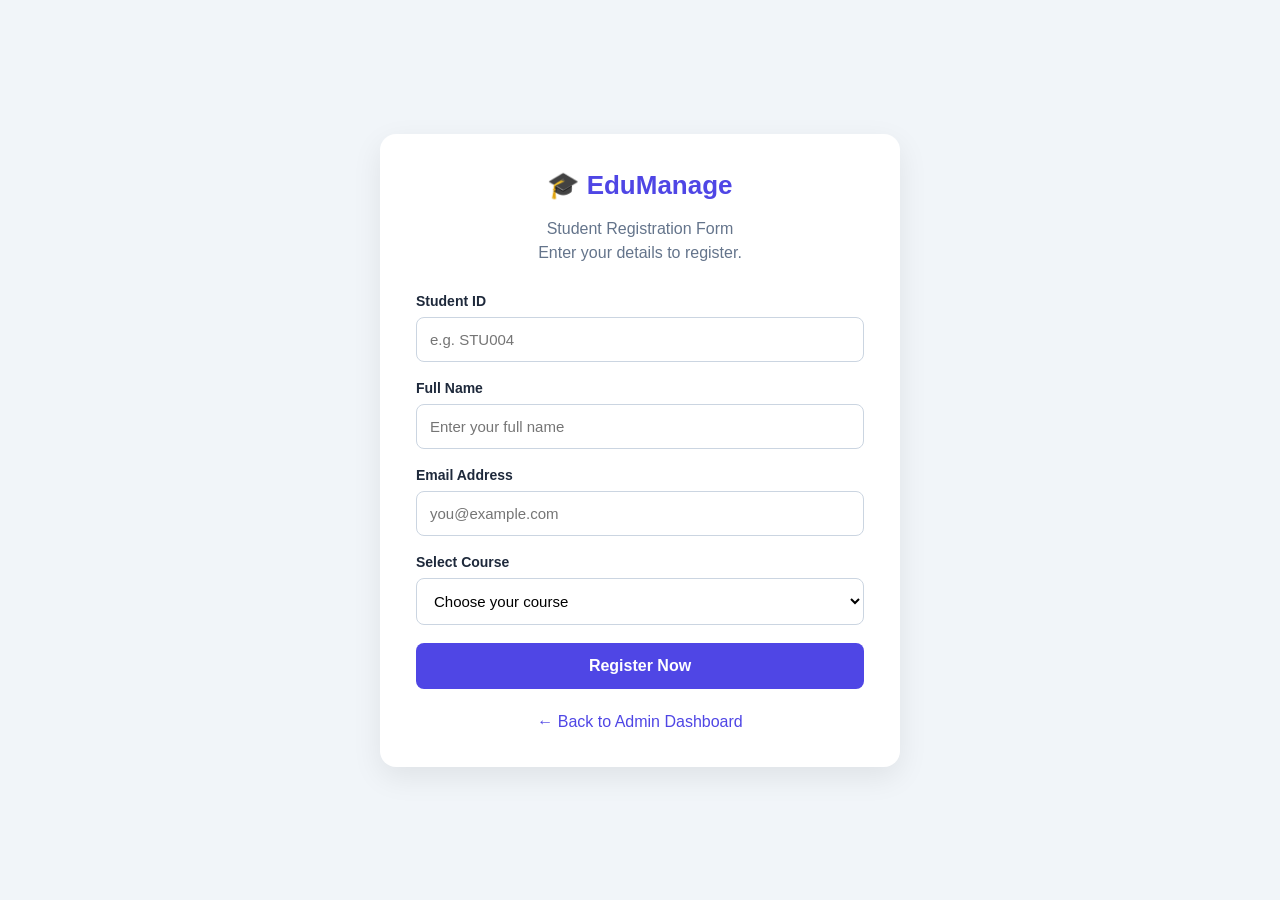
<file: register.html>
<!DOCTYPE html>
<html lang="en">
<head>
  <meta charset="UTF-8">
  <meta name="viewport" content="width=device-width, initial-scale=1.0">

  <title>Student Registration | EduManage</title>

  <style>
    * {
      box-sizing: border-box;
    }

    body {
      margin: 0;
      min-height: 100vh;
      font-family: Arial, sans-serif;
      background: #f1f5f9;
      color: #1e293b;
      display: flex;
      justify-content: center;
      align-items: center;
      padding: 24px;
    }

    .registration-card {
      width: 100%;
      max-width: 520px;
      background: white;
      padding: 36px;
      border-radius: 16px;
      box-shadow: 0 10px 30px rgba(0, 0, 0, 0.08);
    }

    .logo {
      text-align: center;
      color: #4f46e5;
      font-size: 26px;
      margin: 0 0 8px;
    }

    .subtitle {
      text-align: center;
      color: #64748b;
      margin-bottom: 28px;
      line-height: 1.5;
    }

    .form-group {
      margin-bottom: 18px;
    }

    label {
      display: block;
      font-weight: 600;
      font-size: 14px;
      margin-bottom: 8px;
    }

    input, select {
      width: 100%;
      padding: 13px;
      border: 1px solid #cbd5e1;
      border-radius: 8px;
      font-size: 15px;
      background: white;
    }

    input:focus, select:focus {
      outline: 2px solid #c7d2fe;
      border-color: #4f46e5;
    }

    button {
      width: 100%;
      padding: 14px;
      border: none;
      border-radius: 8px;
      background: #4f46e5;
      color: white;
      font-size: 16px;
      font-weight: bold;
      cursor: pointer;
    }

    button:hover {
      background: #4338ca;
    }

    .message {
      margin-top: 18px;
      padding: 12px;
      border-radius: 8px;
      text-align: center;
      font-size: 14px;
      line-height: 1.5;
    }

    .success {
      background: #dcfce7;
      color: #166534;
    }

    .error {
      background: #fee2e2;
      color: #991b1b;
    }

    .back-link {
      display: block;
      text-align: center;
      margin-top: 24px;
      color: #4f46e5;
      text-decoration: none;
    }

    .back-link:hover {
      text-decoration: underline;
    }

    @media (max-width: 480px) {
      .registration-card {
        padding: 24px 20px;
      }
    }
  </style>
</head>

<body>

  <main class="registration-card">

    <h1 class="logo">🎓 EduManage</h1>

    <p class="subtitle">
      Student Registration Form<br>
      Enter your details to register.
    </p>

    <form id="registrationForm">

      <div class="form-group">
        <label for="studentId">Student ID</label>
        <input type="text" id="studentId"
          placeholder="e.g. STU004" required>
      </div>

      <div class="form-group">
        <label for="studentName">Full Name</label>
        <input type="text" id="studentName"
          placeholder="Enter your full name" required>
      </div>

      <div class="form-group">
        <label for="studentEmail">Email Address</label>
        <input type="email" id="studentEmail"
          placeholder="you@example.com" required>
      </div>

      <div class="form-group">
        <label for="studentCourse">Select Course</label>

        <select id="studentCourse" required>
          <option value="">Choose your course</option>
          <option value="Java Programming">Java Programming</option>
          <option value="Web Development">Web Development</option>
          <option value="Database Management">Database Management</option>
          <option value="Information Technology">Information Technology</option>
          <option value="Software Engineering">Software Engineering</option>
          <option value="Other">Other</option>
        </select>
      </div>

      <button type="submit">Register Now</button>

      <p id="message" class="message" role="status" hidden></p>

    </form>

    <a class="back-link" href="index.html">
      ← Back to Admin Dashboard
    </a>

  </main>

  <script>

    // Same storage key as dashboard
    const STORAGE_KEY = "edumanage_students";

    const registrationForm =
      document.getElementById("registrationForm");

    const message =
      document.getElementById("message");


    function showMessage(text, type) {
      message.textContent = text;
      message.className = "message " + type;
      message.hidden = false;
    }


    registrationForm.addEventListener("submit", function(event) {

      event.preventDefault();

      const id = document.getElementById("studentId")
        .value.trim();

      const name = document.getElementById("studentName")
        .value.trim();

      const email = document.getElementById("studentEmail")
        .value.trim();

      const course = document.getElementById("studentCourse")
        .value;


      let students = [];

      try {

        // Read the correct storage key
        const savedData = localStorage.getItem(STORAGE_KEY);

        if (savedData !== null) {
          students = JSON.parse(savedData);
        } else {
          // Recover old registration records if present
          const oldData = localStorage.getItem("students");

          if (oldData !== null) {
            students = JSON.parse(oldData);
          }
        }

        if (!Array.isArray(students)) {
          throw new Error("Invalid student data");
        }

      } catch(error) {

        showMessage("Unable to load student records.", "error");

        console.error(error);
        return;
      }


      // Check duplicate ID
      const duplicate = students.some(student =>
        String(student.id || "").toLowerCase() === id.toLowerCase()
      );

      if (duplicate) {

        showMessage(
          "This Student ID is already registered.",
          "error"
        );

        return;
      }


      // Create new student
      const newStudent = {
        id: id,
        name: name,
        email: email,
        course: course,
        status: "Active"
      };


      // Add student
      students.push(newStudent);


      // Save using the correct key
      try {

        localStorage.setItem(
          STORAGE_KEY,
          JSON.stringify(students)
        );

      } catch(error) {

        showMessage(
          "Could not save student information.",
          "error"
        );

        console.error(error);
        return;
      }


      // Success message
      showMessage(
        "Registration successful! Your student details have been saved.",
        "success"
      );

      registrationForm.reset();

    });

  </script>

</body>
</html>
</file>
